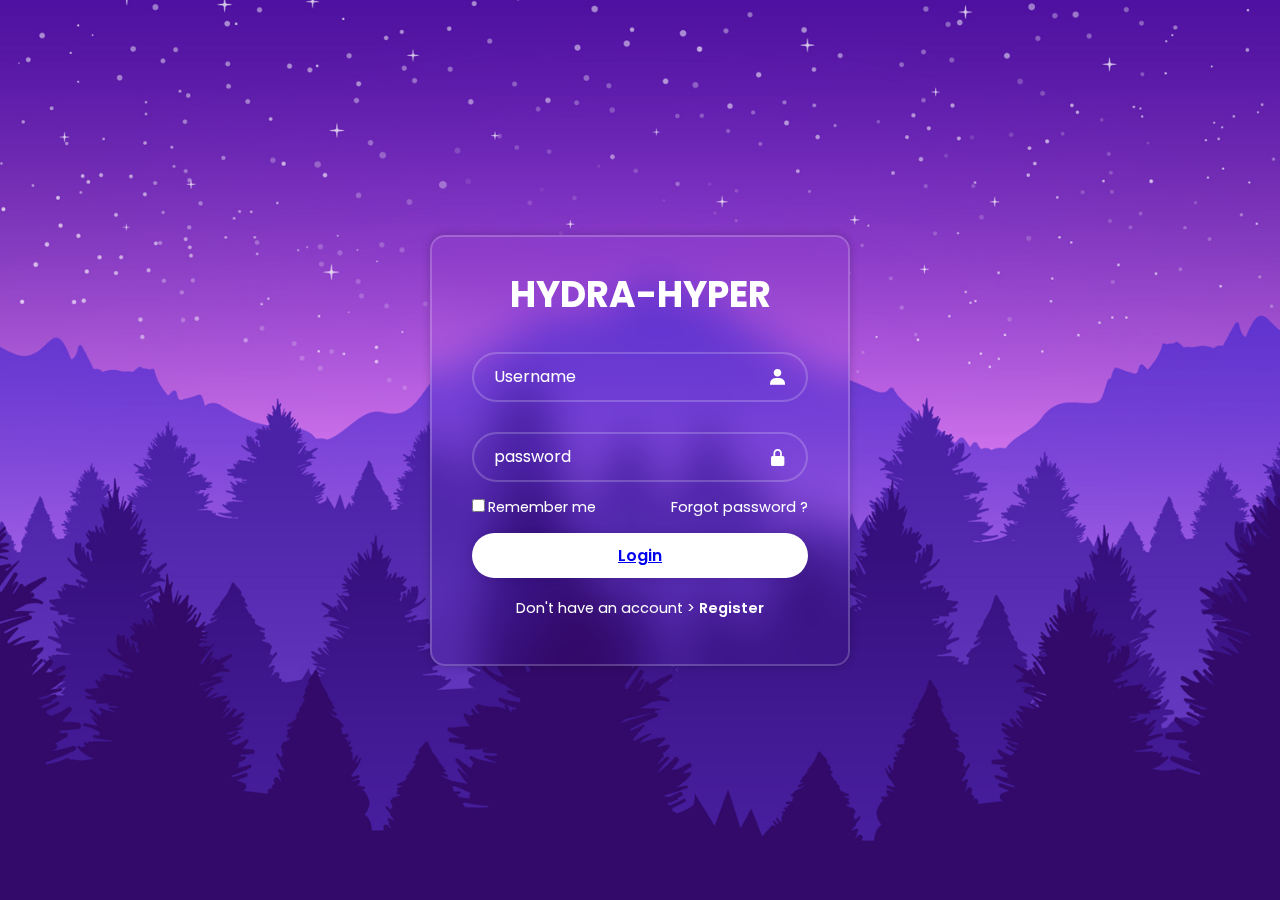
<file: login.html>
<!DOCTYPE html>
<html lang="en">

<head>
    <meta charset="UTF-8">
    <meta name="viewport" content="width=device-width, initial-scale=1.0">
    <title>HYDRA-HYPER Login</title>
    <link rel="stylesheet" href="css/login.css">
    <link href='https://unpkg.com/boxicons@2.1.4/css/boxicons.min.css' rel='stylesheet'>
</head>

<body>
    <div class="wrapper">
        <form action="">
            <h1>HYDRA-HYPER</h1>
            <div class="input-box">
                <input type="text" placeholder="Username" required>
                <i class='bx bxs-user'></i>
            </div>
            <div class="input-box">
                <input type="password" placeholder="password" required>
                <i class='bx bxs-lock-alt'></i>
            </div>
            <div class="remember-forgot">
                <label><input type="checkbox">Remember me</label>
                <a href="#">Forgot password ?</a>
            </div>

            <button type="submit" class="btn"><a href="index.html">Login</a></button>

            <div class="register-link">
                <p>Don't have an account > <a href="#">Register</a></p>
            </div>
        </form>
    </div>
    <script src="js/login.js"></script>
</body>

</html>
</file>
<file: css/login.css>
@import url("https://fonts.googleapis.com/css2?family=Poppins:wght@300;400;500;600;700;800;900&display=swap");

* {
    margin: 0;
    padding: 0;
    box-sizing: border-box;
    font-family: "Poppins", sans-serif;
}

body {
    display: flex;
    justify-content: center;
    align-items: center;
    min-height: 100vh;
    background-color: seagreen;
    background: url(../images/img.jpg) no-repeat;
    background-size: cover;
    background-position: center;

}

.wrapper {
    width: 420px;
    background-color: transparent;
    border: 2px solid rgba(255, 255, 255, .2);
    backdrop-filter: blur(20px);
    box-shadow: 0 0 10px rgba(0, 0, 0, .2);
    color: #fff;
    border-radius: 15px;
    padding: 30px 40px;
}

.wrapper h1 {
    font-size: 36px;
    text-align: center;
}

.wrapper .input-box {
    position: relative;
    width: 100%;
    height: 50px;
    margin: 30px 0;
}

.input-box input {
    width: 100%;
    height: 100%;
    background: transparent;
    border: none;
    outline: none;
    border: 2px solid rgba(255, 255, 255, .2);
    border-radius: 40px;
    font-size: 16px;
    color: #fff;
    padding: 20px 45px 20px 20px;

}

.input-box input::placeholder {
    color: #fff;
}

.input-box i {
    position: absolute;
    right: 20px;
    top: 50%;
    transform: translateY(-50%);
    font-size: 20px;
}

.wrapper .remember-forgot {
    display: flex;
    justify-content: space-between;
    font-size: 14.5px;
    margin: -15px 0 15px;
}

.remember-forgot label input {
    accent-color: #fff;
    margin-right: 3px;
}

.remember-forgot a {
    color: #fff;
    text-decoration: none;
}

.remember-forgot a::hover {
    text-decoration: underline;
}

.wrapper .btn {
    width: 100%;
    height: 45px;
    background: #fff;
    border: none;
    outline: none;
    border-radius: 40px;
    box-shadow: 0 0 10px rgba(0, 0, 0, .1);
    cursor: pointer;
    font-size: 16px;
    color: #333;
    font-weight: 600;
}

.wrapper .register-link {
    font-size: 14.5px;
    text-align: center;
    margin: 20px 0 15px;
}

.register-link p a {
    color: #fff;
    text-decoration: none;
    font-weight: 600;
}

.register-link p a:hover {
    text-decoration: underline;
}
</file>
